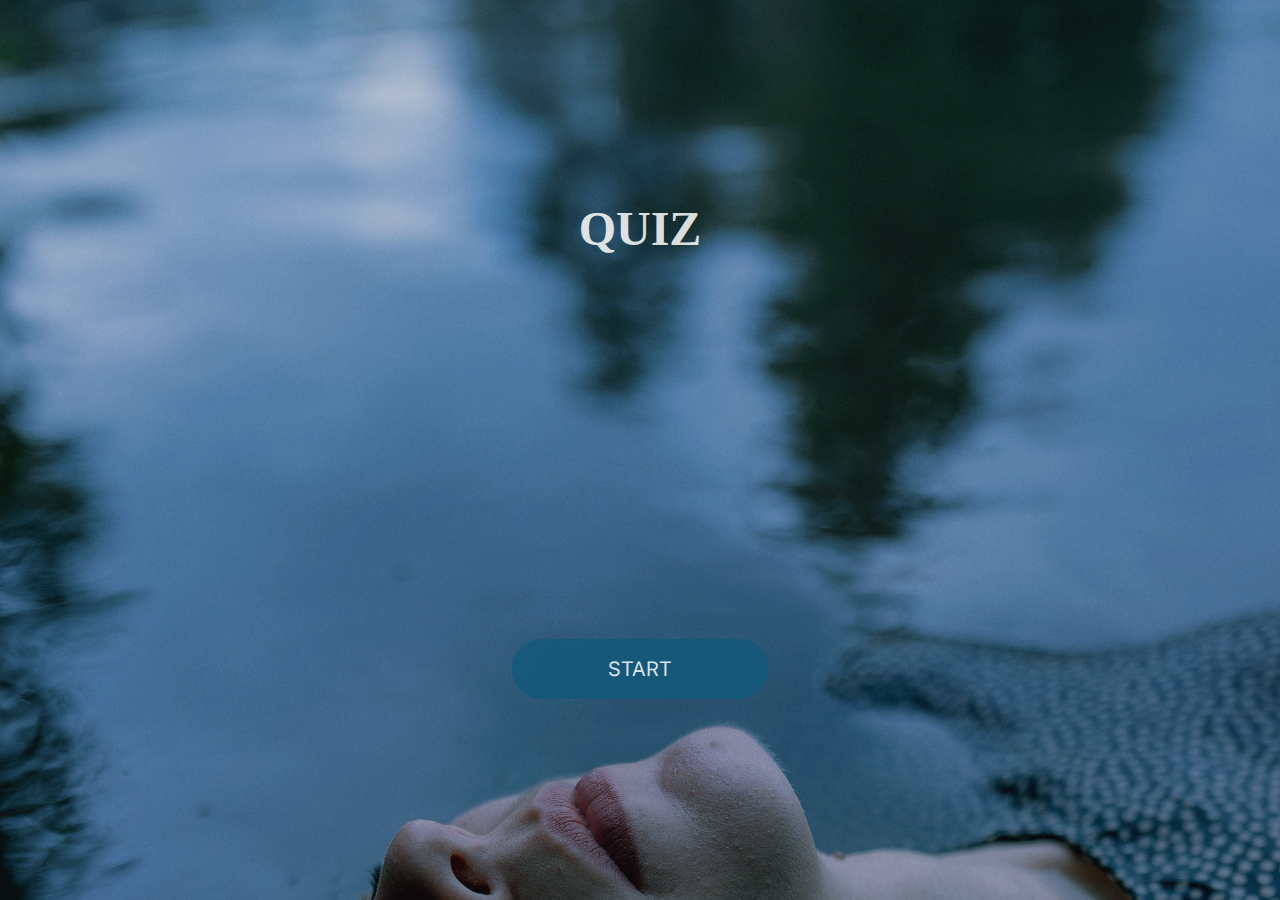
<file: html/inicio.html>
<!DOCTYPE html>
<html lang="en">
<head>
    <meta charset="UTF-8">
    <meta http-equiv="X-UA-Compatible" content="IE=edge">
    <meta name="viewport" content="width=device-width, initial-scale=1.0">
    <title>Quiz</title>
    <link rel="stylesheet" href="../html/style.css">
</head>
<body class="tela-fundo">
    
   <div class="mascara">


    <div class="borda">
        <h1 class="titulo">QUIZ </h1>
         
         <a href="../html/quiz1.html" class="botao">START</a>
    </div>
  

   </div>
    
</body>
</html>
</file>
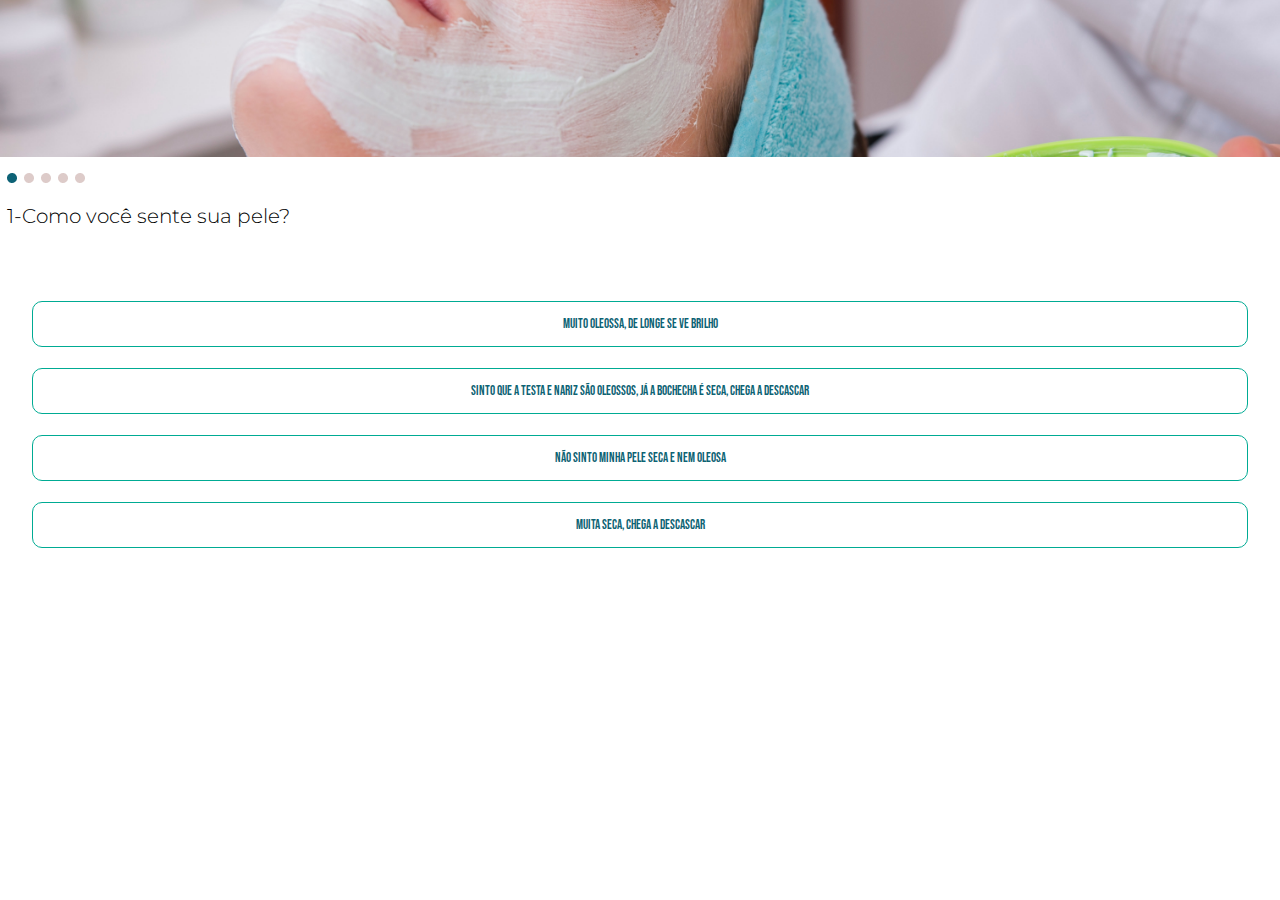
<file: img/exemplo.html>
<!DOCTYPE html>
<html lang="pt-br">
<head>
    <meta charset="UTF-8">
    <meta http-equiv="X-UA-Compatible" content="IE=edge">
    <meta name="viewport" content="width=device-width, initial-scale=1.0">
    <title>pergunta-1</title>
    <link rel="stylesheet" href="ex.css">
</head>
<body>
<main>
    <img src="./foto01.jpg" alt="pele"   class="pele">
     <div class="marcador">
        <img src="./bolinhaverde.png" >
        <img src="/img/cinza.png" >
        <img src="/img/cinza.png" >
        <img src="/img/cinza.png" >
        <img src="/img/cinza.png" >
     </div>
     <div class="area-pergunta">
        <h2 class="pergunta">
            1-Como você sente sua pele?
        </h2>
        
        <div class="alternativas">
            <button>
                 Muito oleossa, de longe se ve brilho
            </button>
            <button>
                Sinto  que a testa e nariz são oleossos, já a
                bochecha é seca, chega a descascar
            </button>
            <button>
                 Não sinto minha pele seca e nem oleosa
            </button>
            <button>
                 Muita seca, chega a descascar
            </button>
        </div>
</main>
    
</body>
</html>
</file>
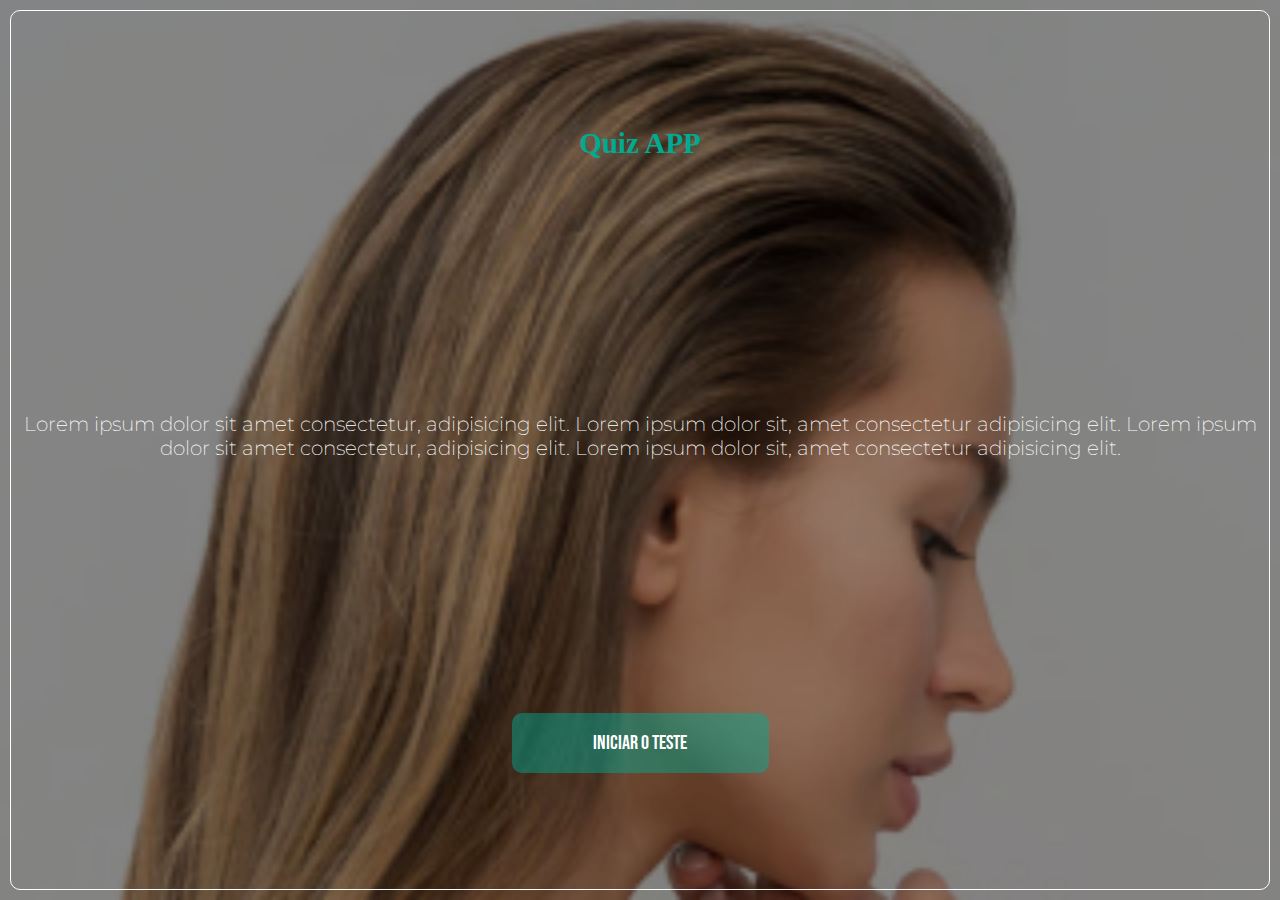
<file: img/indexex.html>
<!DOCTYPE html>
<html lang="pt-br">
<head>
    <meta charset="UTF-8">
    <meta http-equiv="X-UA-Compatible" content="IE=edge">
    <meta name="viewport" content="width=device-width, initial-scale=1.0">
    <title>QUIZ</title>
    <link rel="stylesheet" href="ex.css">
</head>
<body class="imagem-fundo">
   
   <div class="mascara">
    <div class="borda">
        <h1 class="titulo">Quiz APP</h1>
         <p class="subtitulo">
            Lorem ipsum dolor sit amet consectetur, adipisicing elit.
            Lorem ipsum dolor sit, amet consectetur adipisicing elit.
            Lorem ipsum dolor sit amet consectetur, adipisicing elit.
            Lorem ipsum dolor sit, amet consectetur adipisicing elit.
         </p>
         <a href="../img/exemplo.html" class="botao"> Iniciar o teste</a>
    </div>
  

   </div>
</body>
</html>
</file>
<file: html/style.css>
@import url('https://fonts.googleapis.com/css2?family=Bebas+Neue&family=Inter:wght@100;200;300;400;500;600;700;800;900&family=Montserrat:ital,wght@0,100;0,200;0,300;0,400;0,500;0,600;0,700;0,800;0,900;1,100;1,200;1,300;1,400;1,500;1,600;1,700;1,800;1,900&display=swap');


*{
    box-sizing: border-box;

}

html,body{
    margin: 0;
 

}
body{
    background-color: #DCCEC8;
}
.pergunta{
    font-family: 'inter'
}
.img{
    width: 100vw;
height: 157px;
object-fit: cover;
border-radius: 30;
border-radius: 6px;
}
.alter{
    text-align: center;
}
.alter button{
 border: 1px solid #135E6F;
  width: 100%;
    height: 80px;
    margin-top: 30px;
    background: #135E6F;
    font-size: 20px;
    font-family: 'inter thin';
}
.proximo button{
    border:1px 
    #555050;
    width: 140px;
    height:60px;
    margin-top: 30px;
    background-color: 
    #555050;
    font-family: 'inter';
    border-radius: 15px;
    
}




.tela-fundo{
    text-align: center;
    background-image:url(../html/tela.jpg);
    background-size: cover;
}

.mascara{
    background: rgba(41, 41, 41, 0.185);
    height: 100vh;
    padding: 10px;
}
.borda{
  
 
    height: 100%;
    display: flex;
    flex-direction:column;
    justify-content: space-around;
}
.titulo{
    margin: 0;
    font-size: 'inter';
    font-weight: 800;
    font-size: 48px;
    color:rgba(255, 255, 255, 0.856);
}
.botao{
    font-family:  'inter';
    text-decoration: none;
    color: rgba(255, 255, 255, 0.856);
    background:#12597ccc ;
    width: 257px;
    display: block;
    margin: 0 auto;
    padding-top: 18px;
    padding-bottom: 18px;
    font-size: 20px;
    border-radius: 67px;
}
</file>
<file: img/ex.css>
@import url('https://fonts.googleapis.com/css2?family=Bebas+Neue&family=Montserrat:ital,wght@0,100;0,200;0,300;0,400;0,500;0,600;0,700;0,800;0,900;1,100;1,200;1,300;1,400;1,500;1,600;1,700;1,800;1,900&display=swap');


@import url('https://fonts.googleapis.com/css2?family=Bebas+Neue&family=Montserrat:ital,wght@0,100;0,200;0,300;0,400;0,500;0,600;0,700;0,800;0,900;1,100;1,200;1,300;1,400;1,500;1,600;1,700;1,800;1,900&display=swap');
*{
    box-sizing: border-box;
}
html, body{
    margin: 0;
}

.pele{
width: 100vw;
height: 157px;
object-fit: cover;
}
.marcador{
    padding-top: 8px;
    padding-left: 7px;
}
.marcador img{
    margin-right: 3px;
}
.pergunta{
    font-weight: 300;
    font-size: 20px;
    font-family: 'Montserrat';
    margin-left: 7px;
    height: 60px;
}
    .alternativas {
        text-align: center;
    }
.alternativas button{
    width: 95%;
    margin-top: 21px;
    background: none;
    border: 1px solid #00AB93;
    border-radius: 10px;
    height: 46px;
    font-family: 'Bebas Neue';
    color: #0D6374;
    box-shadow: 0px,2px,4px rgb(0,0,0,0.25);
} 
.alternativas button :hover{
    background: #00AB93;
    background-color: #00AB93;
    color: white;

}
.imagem-fundo{
    text-align: center;
    background-image:url(../img/capa.png);
    background-size: cover;
}
.mascara{
    background: rgba(0,0,0,0.4);
    height: 100vh;
    padding: 10px;
}

.borda{
    border: 1px solid white;
    border-radius: 10px;
    height: 100%;
    display: flex;
    flex-direction:column;
    justify-content: space-around;
}
.titulo{
 margin: 0;
 font-size:'Montserrat';
 font-weight: 600;
 font-size: 29px;
 color: #00AB93;
}
.subtitulo{
    color: white;
    font-family: 'Montserrat';
    font-weight: 200;
    font-size: 20px;
}
.botao{
    font-family: 'Bebas Neue';
    text-decoration: none;
    color: white;
    background-color: #00ab9477;
    width: 257px;
    display: block;
    margin: 0 auto;
    padding-top: 18px;
    padding-bottom: 18px;
    font-size: 20px;
    border-radius: 10px;
}
</file>
